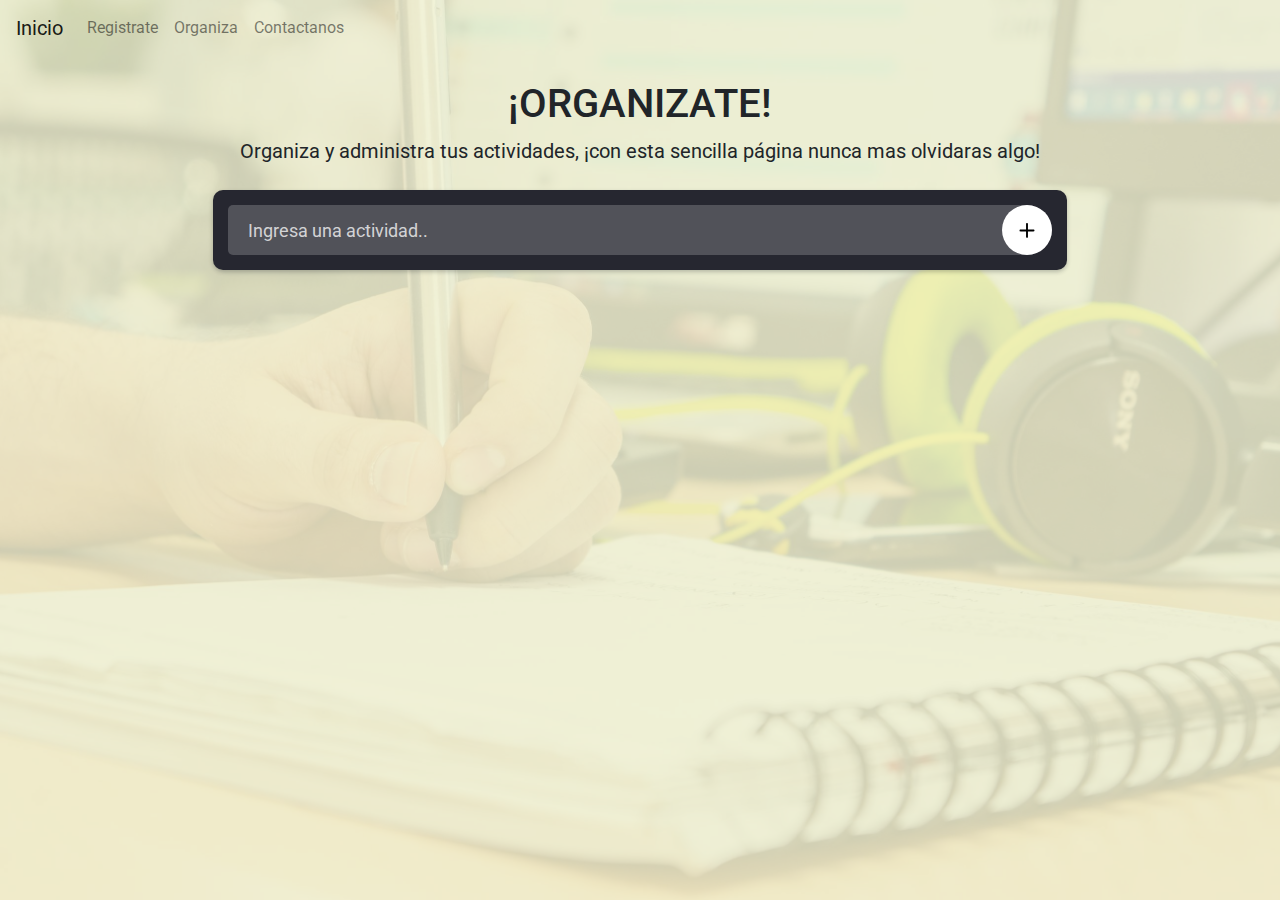
<file: organiza.html>
<!DOCTYPE html>
<html>

<head>
    <meta charset="utf-8" />
    <title>¡Organizate!</title>
    <meta name="viewport" content="width=device-width, initial-scale=1">
    <link href="https://fonts.googleapis.com/css?family=Roboto:400,500,700" rel="stylesheet">
    <link rel="stylesheet" href="./assets/css/style.css">
    <link rel="stylesheet" type="text/css" media="screen" href="./assets/bootstrap/css/bootstrap.css" />
</head>

<body class="cuerpo">
    <!-- ENCABEZADO -->
    <nav class="navbar navbar-expand-md navbar-light" style="background-color: transparent">
        <a class="navbar-brand" href="./index.html">Inicio</a>
        <button class="navbar-toggler" type="button" data-toggle="collapse" data-target="#navbarNavDropdown" aria-controls="navbarNavDropdown"
            aria-expanded="false" aria-label="Toggle navigation">
            <span class="navbar-toggler-icon"></span>
        </button>
        <!-- OPCIONES -->
        <div class="collapse navbar-collapse" id="navbarNavDropdown">
            <ul class="navbar-nav">
                <li class="nav-item">
                    <a class="nav-link" href="./formulario.html">Registrate</a>
                </li>
                <li class="nav-item">
                    <a class="nav-link" href="#">Organiza</a>
                </li>
                <li class="nav-item">
                    <a class="nav-link" href="./formulariojQ.html">Contactanos</a>
                </li>
            </ul>
        </div>
    </nav>
    <!-- BIENVENIDA -->
    <div id="bienvenida" class="container mt-4">
        <h1 class="text-center">¡ORGANIZATE!</h1>
        <!-- <script>
            var nombre;
            do {
                nombre = prompt("¿Cual es tu nombre?");
            } while (nombre == "" || nombre == null);

            document.write("<h2>¡Bienvenido/a "+nombre+"!");
        </script> -->
        <p class="text-center">Organiza y administra tus actividades, ¡con esta sencilla página nunca mas olvidaras algo!</p>
    </div>
    <!-- TO DO LIST -->
    <div class="container-fluid">
        <div class="row">
            <div class="col-md-8 mx-auto p-0">
                <div id="toDoList" class="my-2">
                    <header>
                        <input type="text" placeholder="Ingresa una actividad.." id="item">
                        <button id="add">
                            <svg version="1.1" id="Layer_1" xmlns="http://www.w3.org/2000/svg" xmlns:xlink="http://www.w3.org/1999/xlink" x="0px" y="0px"viewBox="0 0 16 16" style="enable-background:new 0 0 16 16;" xml:space="preserve"><g><path class="fill" d="M16,8c0,0.5-0.5,1-1,1H9v6c0,0.5-0.5,1-1,1s-1-0.5-1-1V9H1C0.5,9,0,8.5,0,8s0.5-1,1-1h6V1c0-0.5,0.5-1,1-1s1,0.5,1,1v6h6C15.5,7,16,7.5,16,8z"/></g></svg>
                        </button>
                    </header>
                    <div class="content">
                        <!-- ACTIVIDADES POR REALIZAR -->
                        <ul class="toDo" id="toDo"></ul>
                        <!-- ACTIVIDADES REALIZADAS -->
                        <ul class="toDo" id="completed"></ul>
                    </div>

                </div>
            </div>
        </div>
    </div>

</body>
<script src="./assets/js/toDoList.js"></script>
<script src="./assets/bootstrap/js/jquery-3.3.1.slim.min.js"></script>
<script src="./assets/bootstrap/js/popper.min.js"></script>
<script src="./assets/bootstrap/js/bootstrap.min.js"></script>

</html>
</file>
<file: assets/css/style.css>
.noFill {
    fill: none;
}

body {
    background-image: url(./../img//fondo.jpg);
    background-size: cover;
    background-attachment: fixed;
    background-repeat: no-repeat;
    min-width: 320px;
    min-height: 100vh;
    height: max-content;
    position: relative;
}

.cuerpo::before {
    content: "";
    background-color: rgba(239, 240, 209, 0.85)!important;
    font-family: 'Roboto', sans-serif !important;
    width: 100%;
    height: 100%;
    position: absolute;
    background-attachment: fixed;
    z-index: -1;
}

/* BIENVENIDA */
#bienvenida p {
    font-size: 20px;
}

/* TO DO LIST */
#toDoList header {
    width: 100%;
    height: 80px;
    padding: 15px;
    top: 0;
    left: 0;
    background-color: #262730;
    border-radius: 10px;
    box-shadow: 0px 2px 4px rgba(22, 30, 37, 0.253);
    z-index: 5;
}

#toDoList header input {
    width: 100%;
    height: 50px;
    float: left;
    font-size: 18px;
    background-color: rgba(255, 255, 255, 0.2);
    color: white;
    border-top-left-radius: 5px;
    border-bottom-left-radius: 5px;
    border-top-right-radius: 25px;
    border-bottom-right-radius: 25px;
    padding-right: 53px;
    border: 0px;
    box-shadow: none;
    outline: none;
    text-indent: 18px;

    -webkit-appearance: none;
    -moz-appearance: none;
    -ms-appearance: none;
    -o-appearance: none;
    appearance: none;
}

#toDoList header input::-webkit-input-placeholder {
    font-family: 'Roboto', sans-serif;
;
    color: rgba(255, 255, 255, 0.75);
    text-indent: 18px;
}

#toDoList header button#add {
    width: 50px;
    height: 50px;
    position: absolute;
    top: 23px;
    right: 15px;
    z-index: 2;
    border-radius: 25px;
    background-color: white;
    border: 0px;
    box-shadow: none;
    outline: none;
    cursor: pointer;

    -webkit-appearance: none;
    -moz-appearance: none;
    -ms-appearance: none;
    -o-appearance: none;
    appearance: none;
}

#toDoList header button#add svg {
    width: 16px;
    height: 15px;
}

#toDoList header button#add svg.fill {
    fill: #262730;
}
/* QUITANDO ESTILO POR DEFECTO A LA LISTA */
#toDoList ul {
    list-style: none;
    padding: 0 !important;
}

#toDoList .content {
    padding-top: 15px;
}

#toDoList ul.toDo {
    width: 100%;
    float: left;
}

#toDoList ul.toDo li {
    width: 100%;
    min-height: 50px;
    float: left;
    font-size: 15px;
    font-weight: 500;
    color: #444;
    line-height: 22px;
    background-color: white;
    border-radius: 5px;
    box-shadow: 0px 1px 2px rgba(44, 62, 80, 0.10);
    margin: 0 0 10px 0;
    position: relative;
    padding: 14px 100px 14px 14px;
}

#toDoList ul.toDo li:last-of-type {
    margin: 0;
}

#toDoList ul.toDo li .buttons {
    width: 100px;
    height: 50px;
    position: absolute;
    top: 0;
    right: 0;
}

#toDoList ul.toDo li .buttons button {
    width: 50px;
    height: 50px;
    float: left;
    background: none;
    position: relative;
    border: 0px;
    cursor: pointer;
    box-shadow: none;
    outline: none;

    -webkit-appearance: none;
    -moz-appearance: none;
    -ms-appearance: none;
    -o-appearance: none;
    appearance: none;
}

#toDoList ul.toDo li .buttons button:last-of-type:before {
    content: '';
    width: 1px;
    height: 30px;
    position: absolute;
    top: 10px;
    left: 0;
    background: #edf0f1;

}

#toDoList ul.toDo li .buttons button svg {
    width: 23px;
    height: 23px;
}

#toDoList ul.toDo li .buttons button.complete svg {
    border-radius: 11px;
    border: 1.5px solid #262730;

    -webkit-transition: background 0.2 ease;
    -moz-transition: background 0.2 ease;
    -ms-transition: background 0.2 ease;
    -o-transition: background 0.2 ease;
    transition: background 0.2s ease;
}

#toDoList ul.toDo#completed li .buttons button.complete svg {
    background-color: #262730;
    border: 0px;
}

#toDoList ul.toDo:not(#completed) li .buttons button.complete:hover svg {
    background-color: rgba(38, 39, 48, 0.75);
}

#toDoList ul.toDo:not(#completed) li .buttons button.complete:hover svg .fill {
    fill: white;
}

#toDoList ul.toDo#completed li .buttons button.complete svg .fill {
    fill: white;
}

#toDoList ul.toDo li .buttons button svg .fill {
    -webkit-transition: fill 0.2 ease;
    -moz-transition: fill 0.2 ease;
    -ms-transition: fill 0.2 ease;
    -o-transition: fill 0.2 ease;
    transition: fill 0.2s ease;
}

#toDoList ul.toDo li .buttons button.remove svg .fill {
    fill: #c0cecb;
}

#toDoList ul.toDo li .buttons button.remove:hover svg .fill {
    fill: #e85656;
}

#toDoList ul.toDo li .buttons button.complete svg .fill {
    fill: #262730;
}

ul.toDo#completed:not(:empty) {
    position: relative;
    padding: 60px 0 0 0 !important;
}

ul.toDo#completed:not(:empty):before {
    content: '';
    width: 150px;
    height: 1px;
    background-color: rgba(38, 39, 48, 0.2);
    position: absolute;
    top: 30px;
    left: 50%;
    margin: 0 0 0 -75px;
}

h2 {
    text-align: center;
}

/* -----------------------------FORMULARIO------------------------------------ */
#formulario {
    background-color: rgba(38, 39, 48, 0.9) !important;
    border: solid #262730 1px;
    border-radius: 5px;
    color: #fff;
}
/* -----------------------------INDEX------------------------------------ */
.principal {
    background-color: rgba(239, 240, 209, 0.85);
    border-radius: 10px;
    padding: 0 !important;
}

.bienvenido {
    display: none;
}

.opciones {
    height: 70px;
    padding: 0 !important;
}

.opciones span {
    color: #262730 !important;
    height: 100%;
    width: 25%;
    text-align: center;
    display: flex;
    align-items: center;
    justify-content: center;
}

.opciones span:first-of-type {
    border-radius: 10px 0 0 10px !important;
}

.opciones span:last-of-type {
    border-radius: 0 10px 10px 0 !important;
}

.opciones span:hover {
    color: white !important;
    background-color: #d9534f;
    transition: background-color 200ms ease;
    cursor: pointer;
}

.numero {
    border-radius: 50%;
    background-color: #d9534f;
    padding: 10px;
    color: #fff;
}

@media (min-width: 900px) {
    .principal {
        width: 700px;
    }
}
</file>
